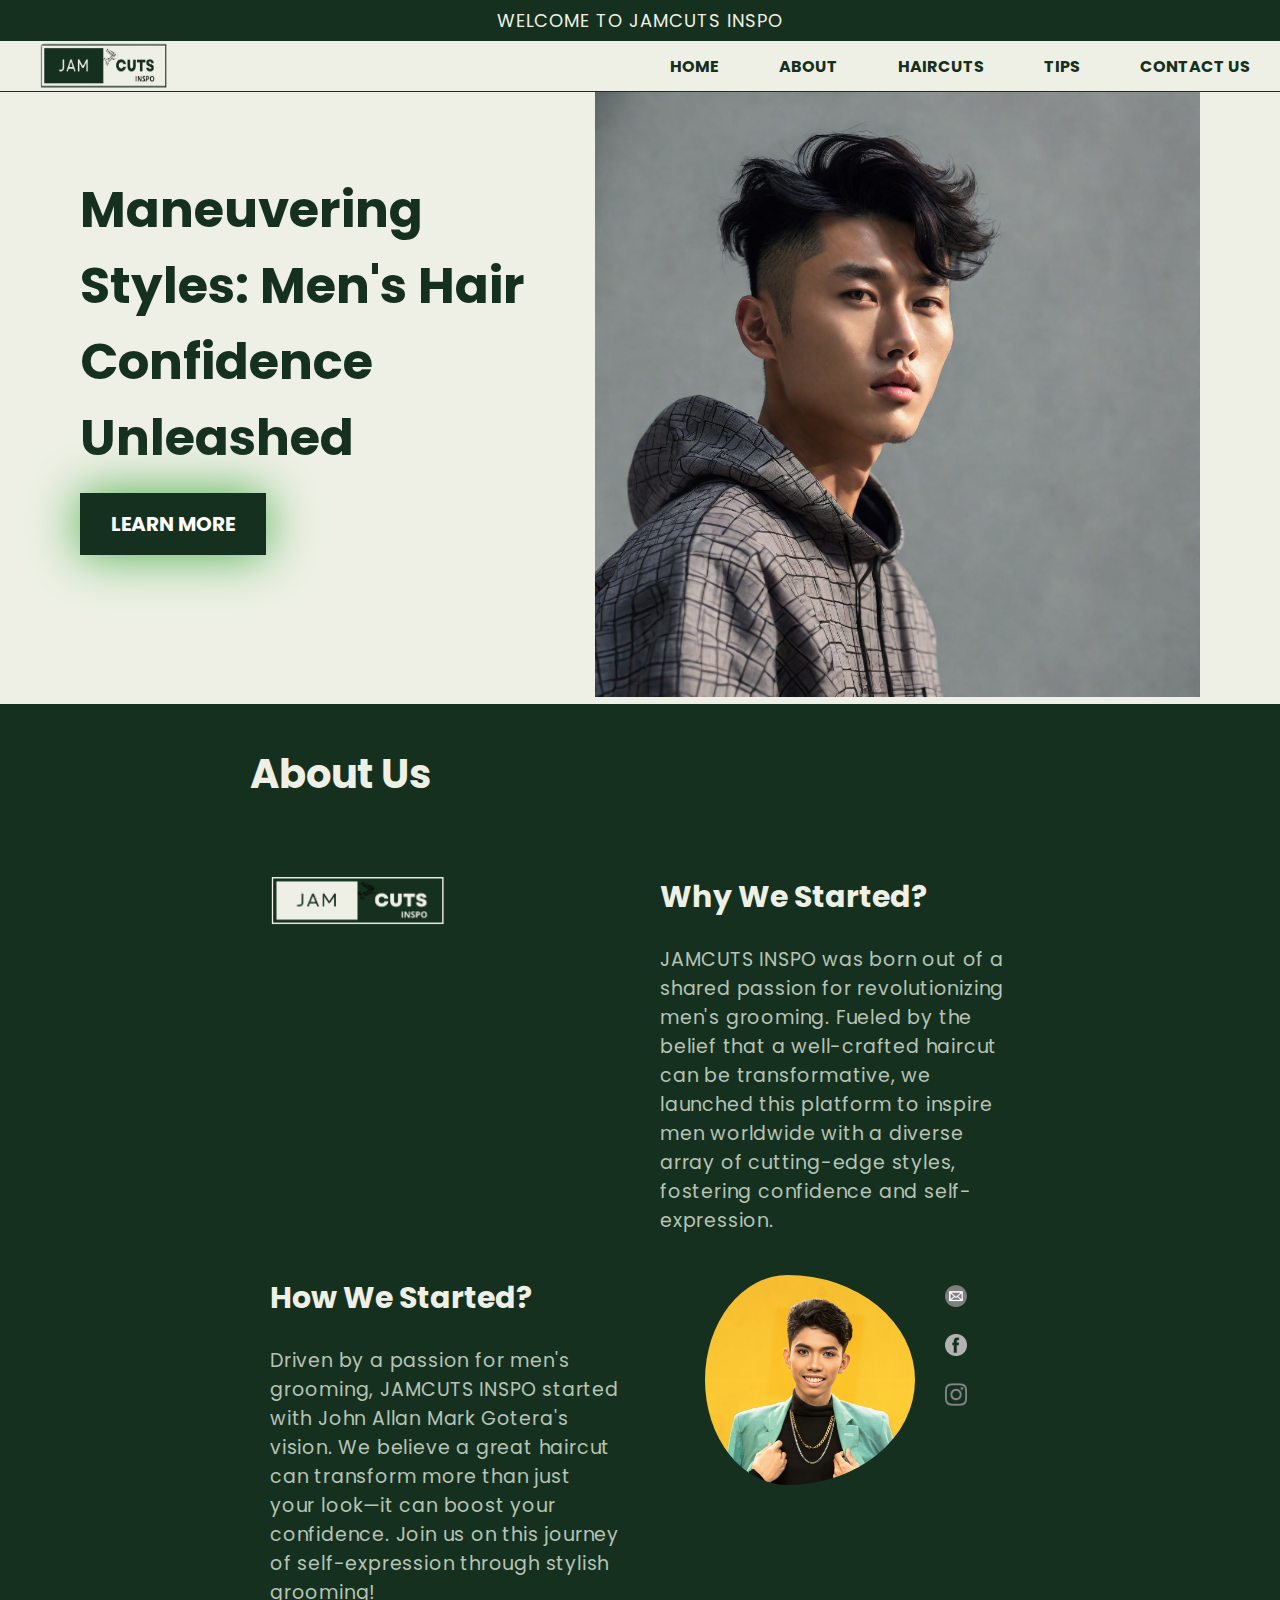
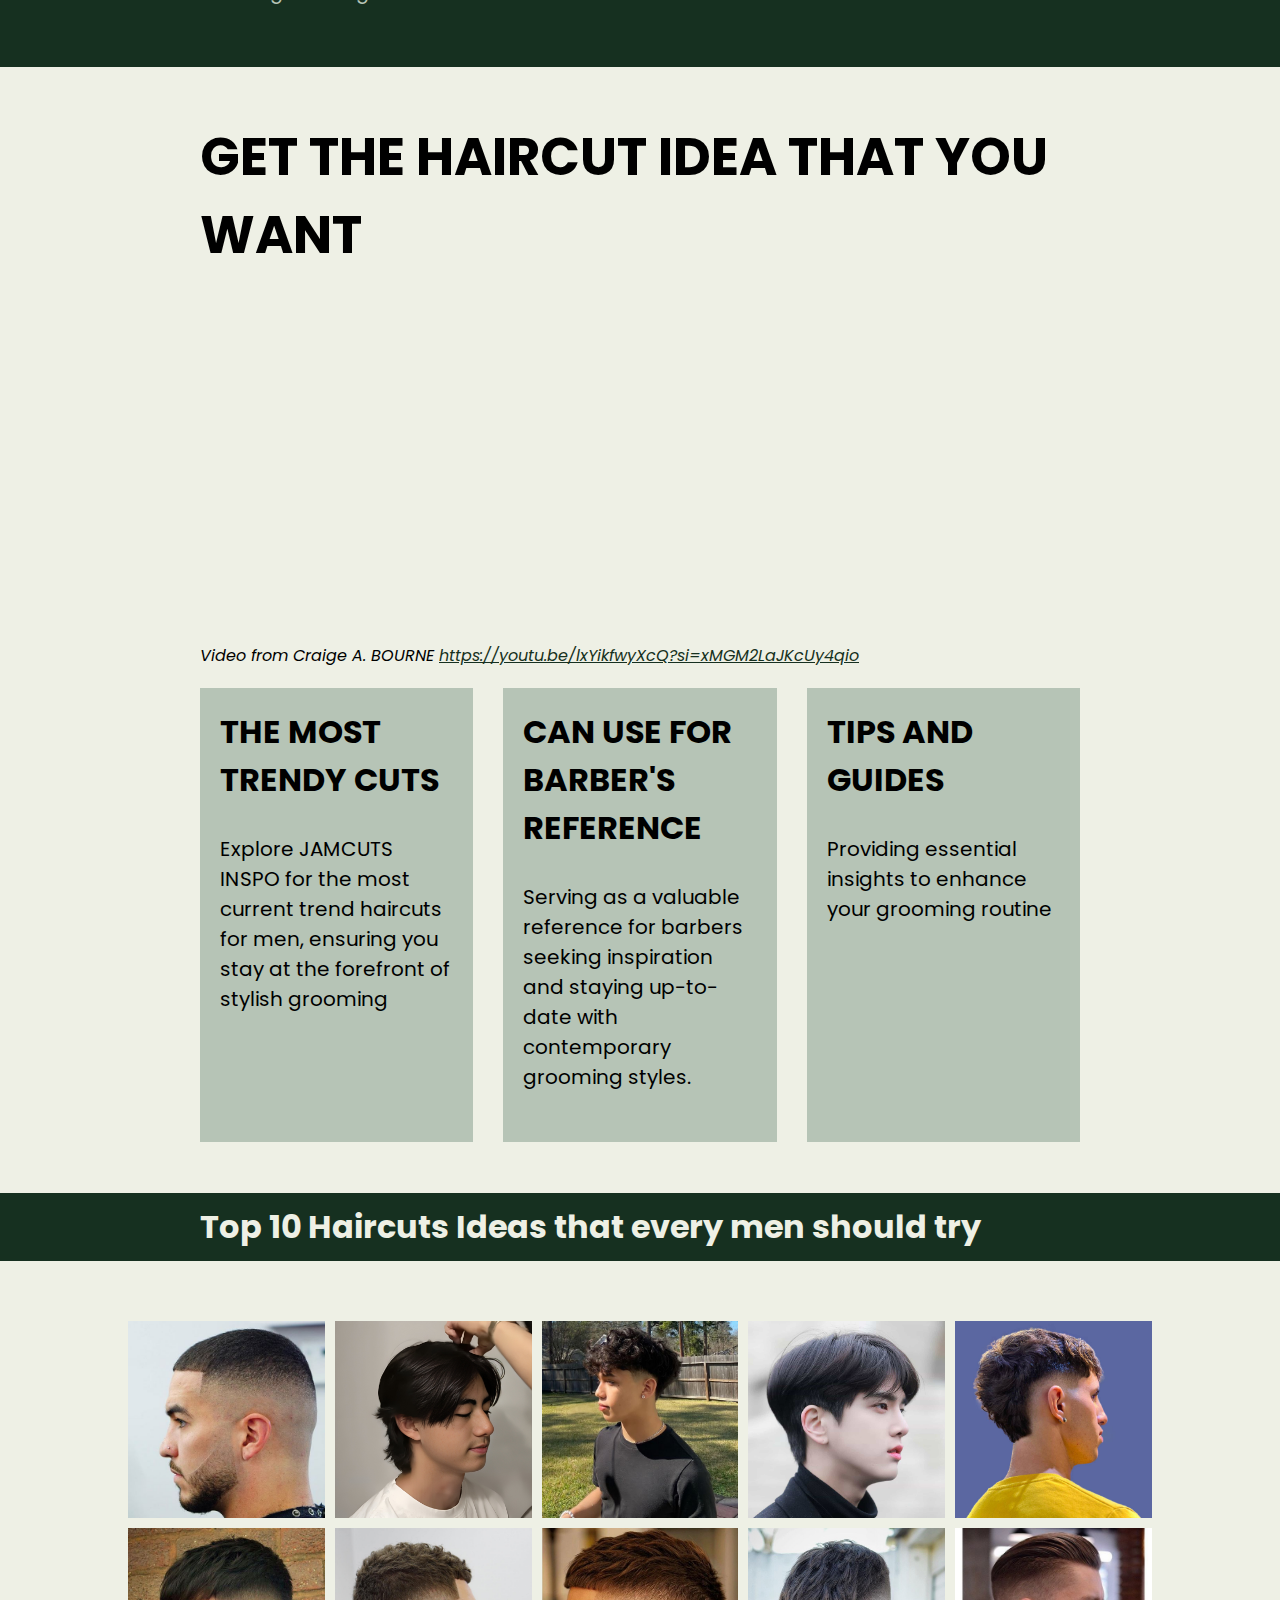
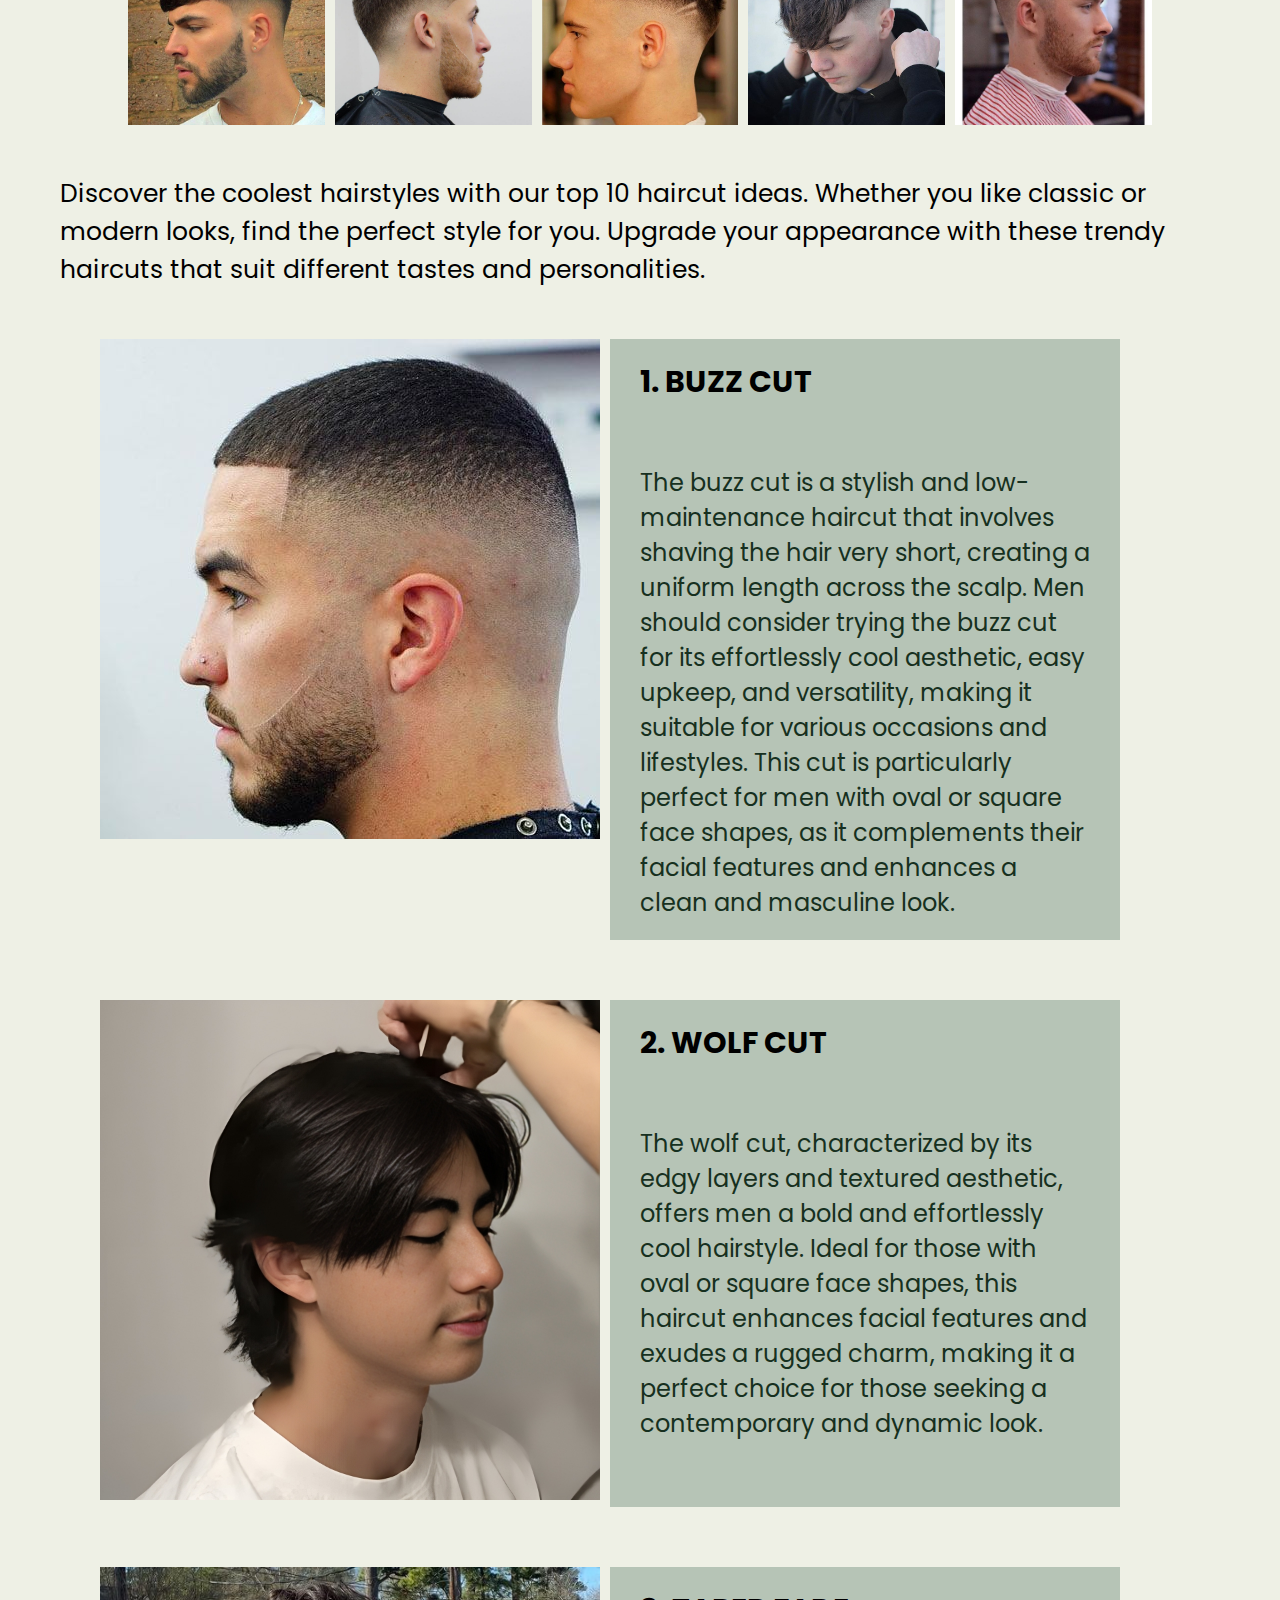
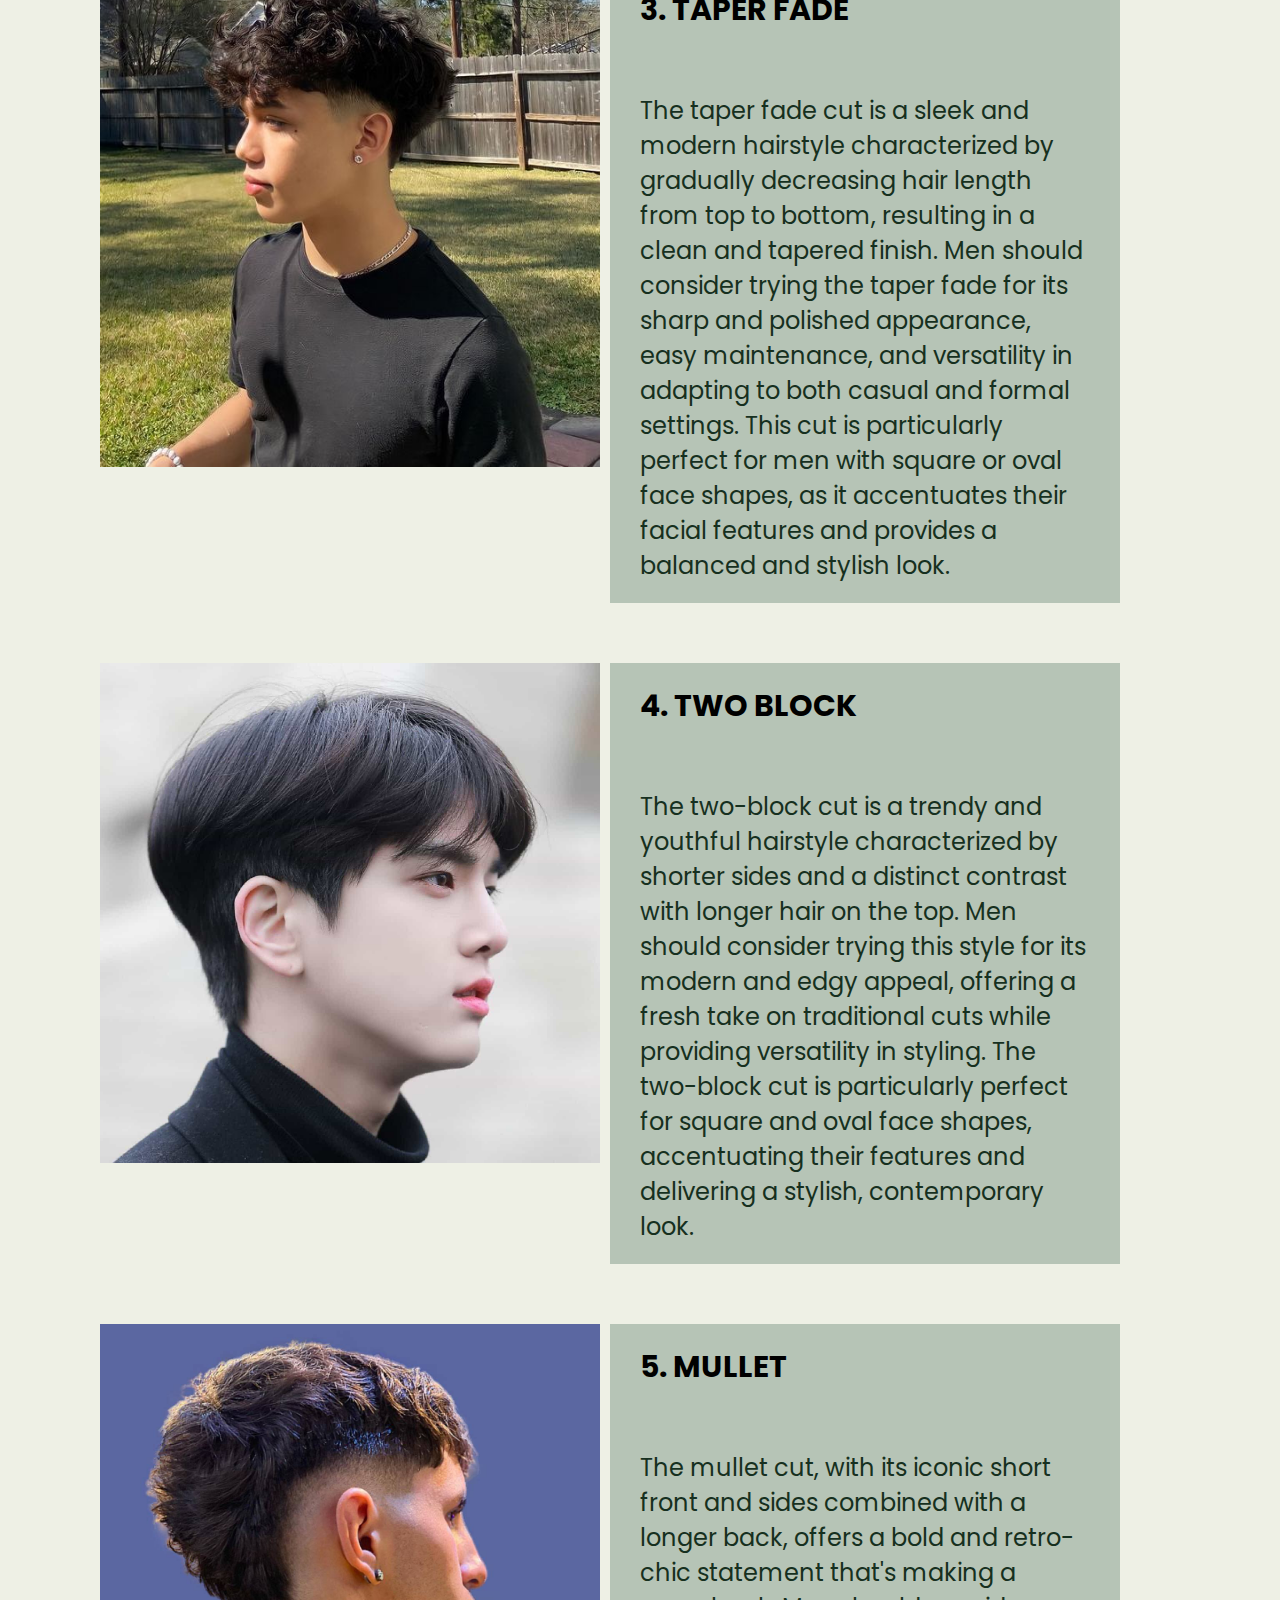
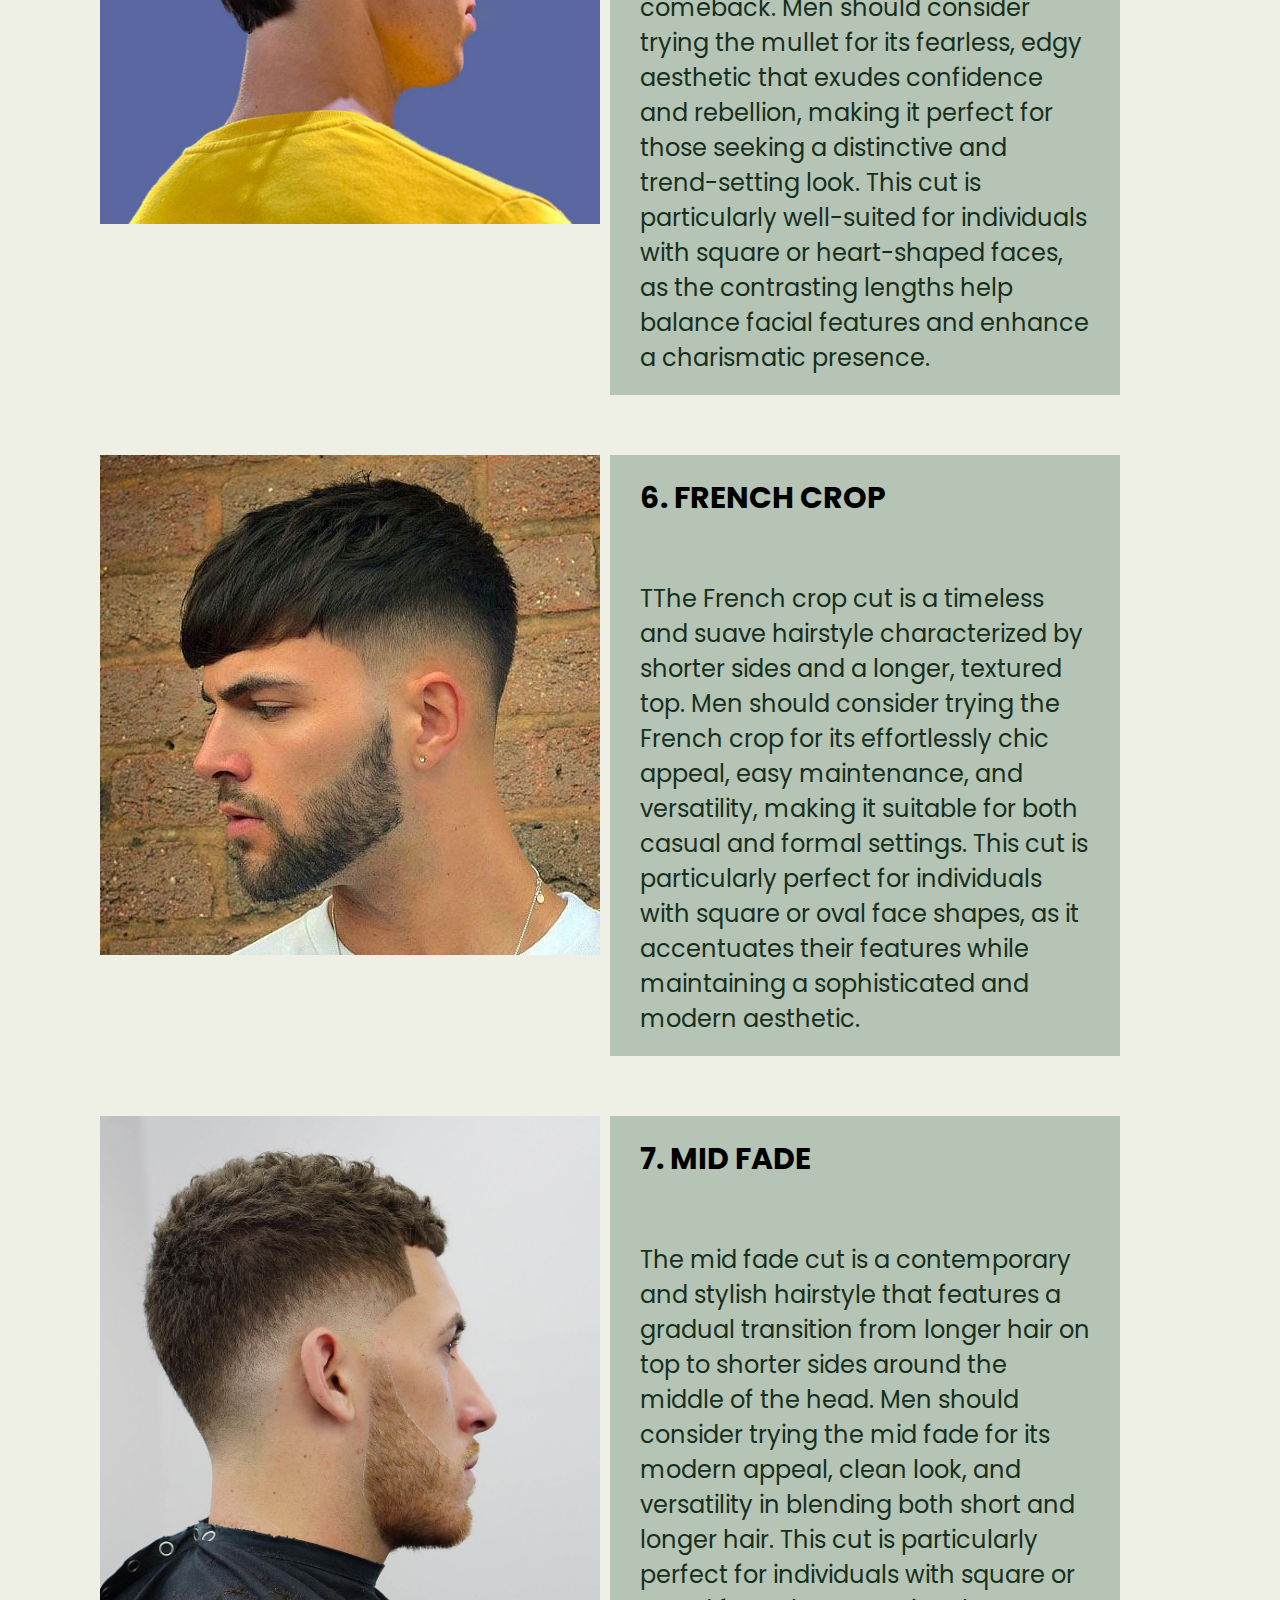
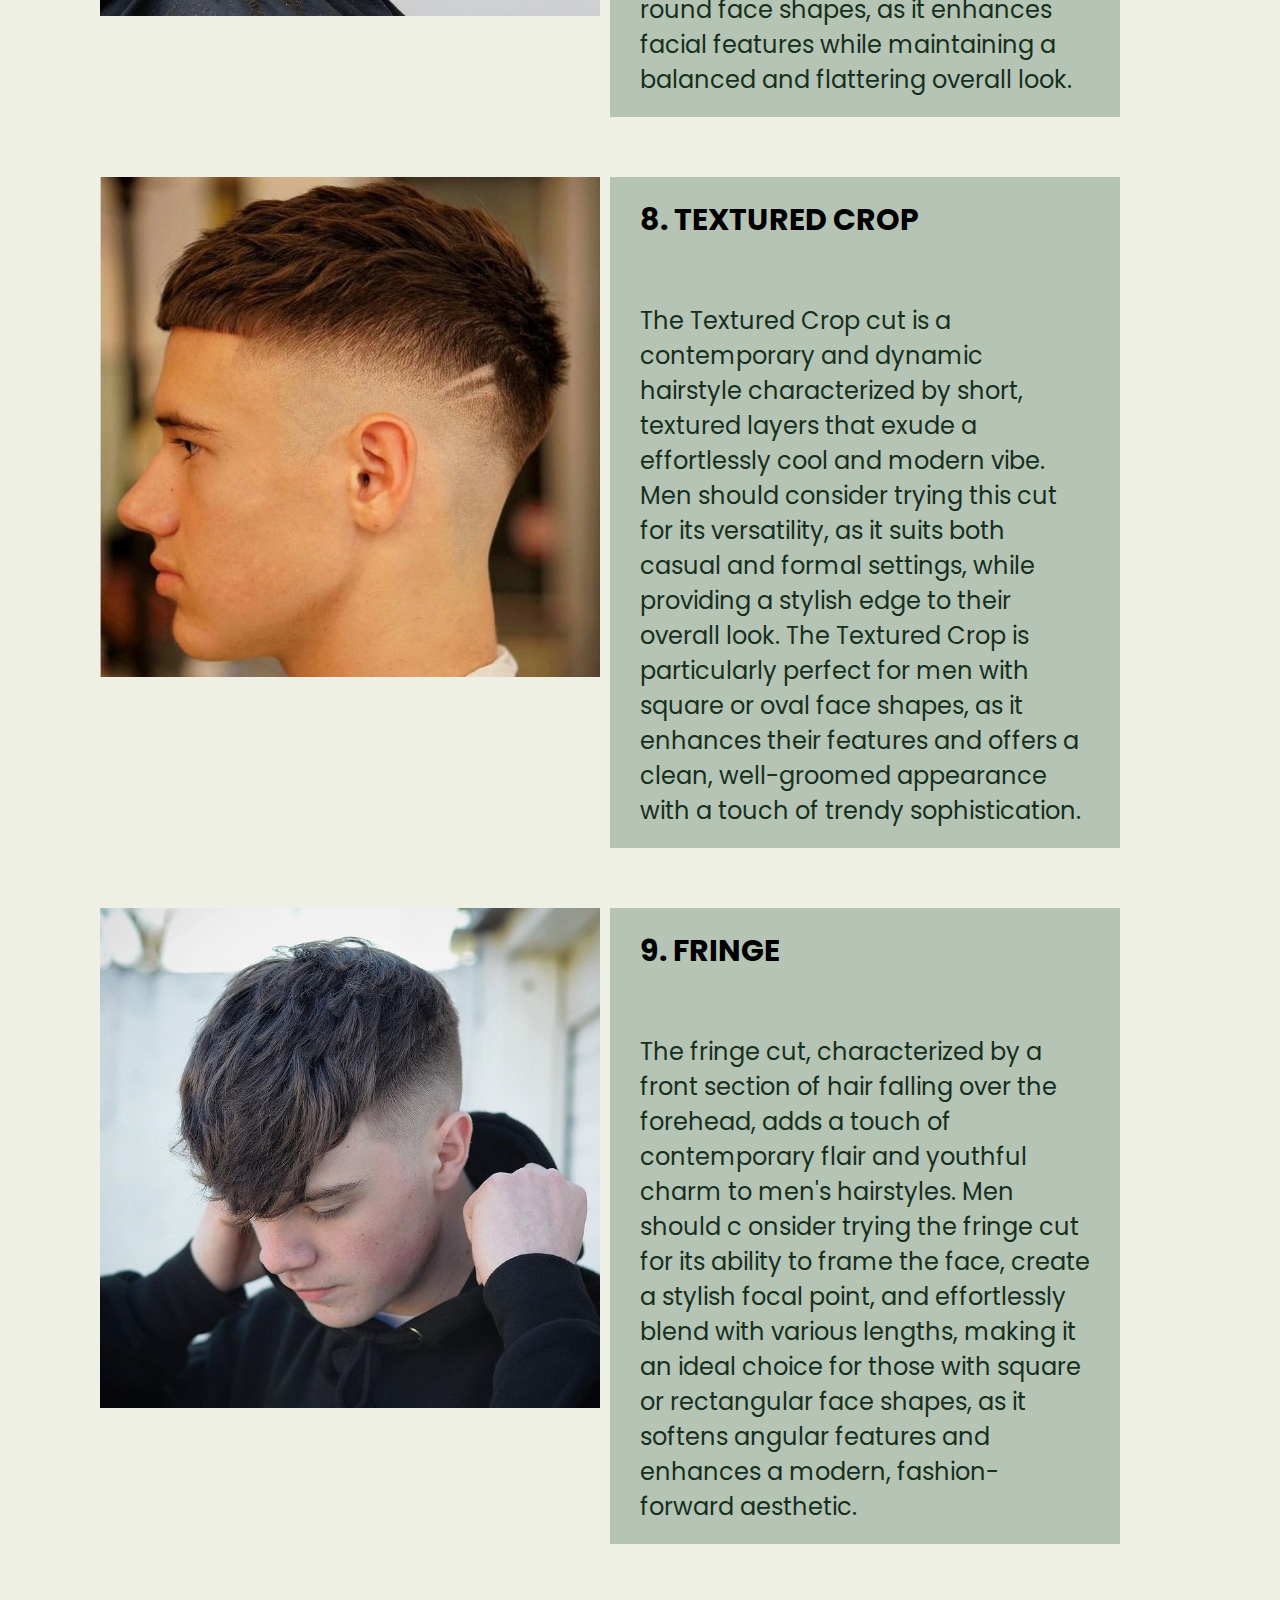
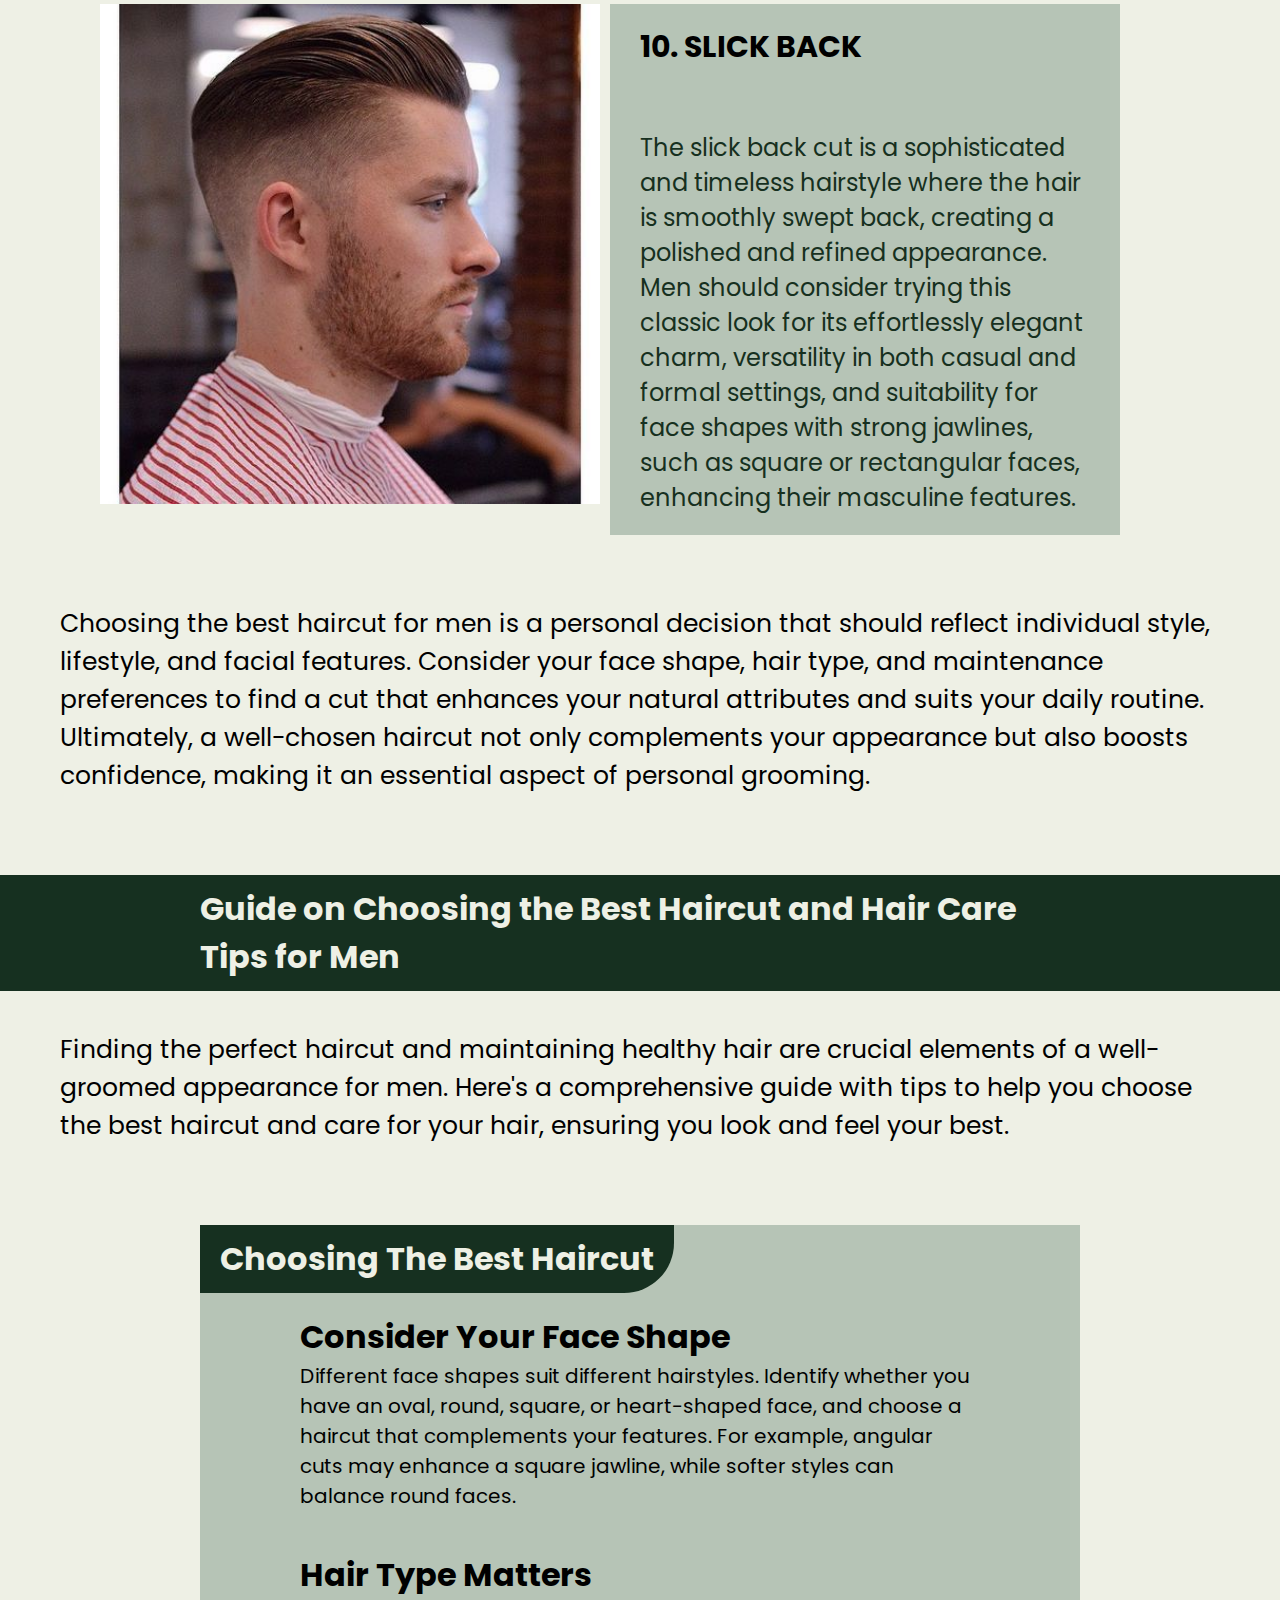
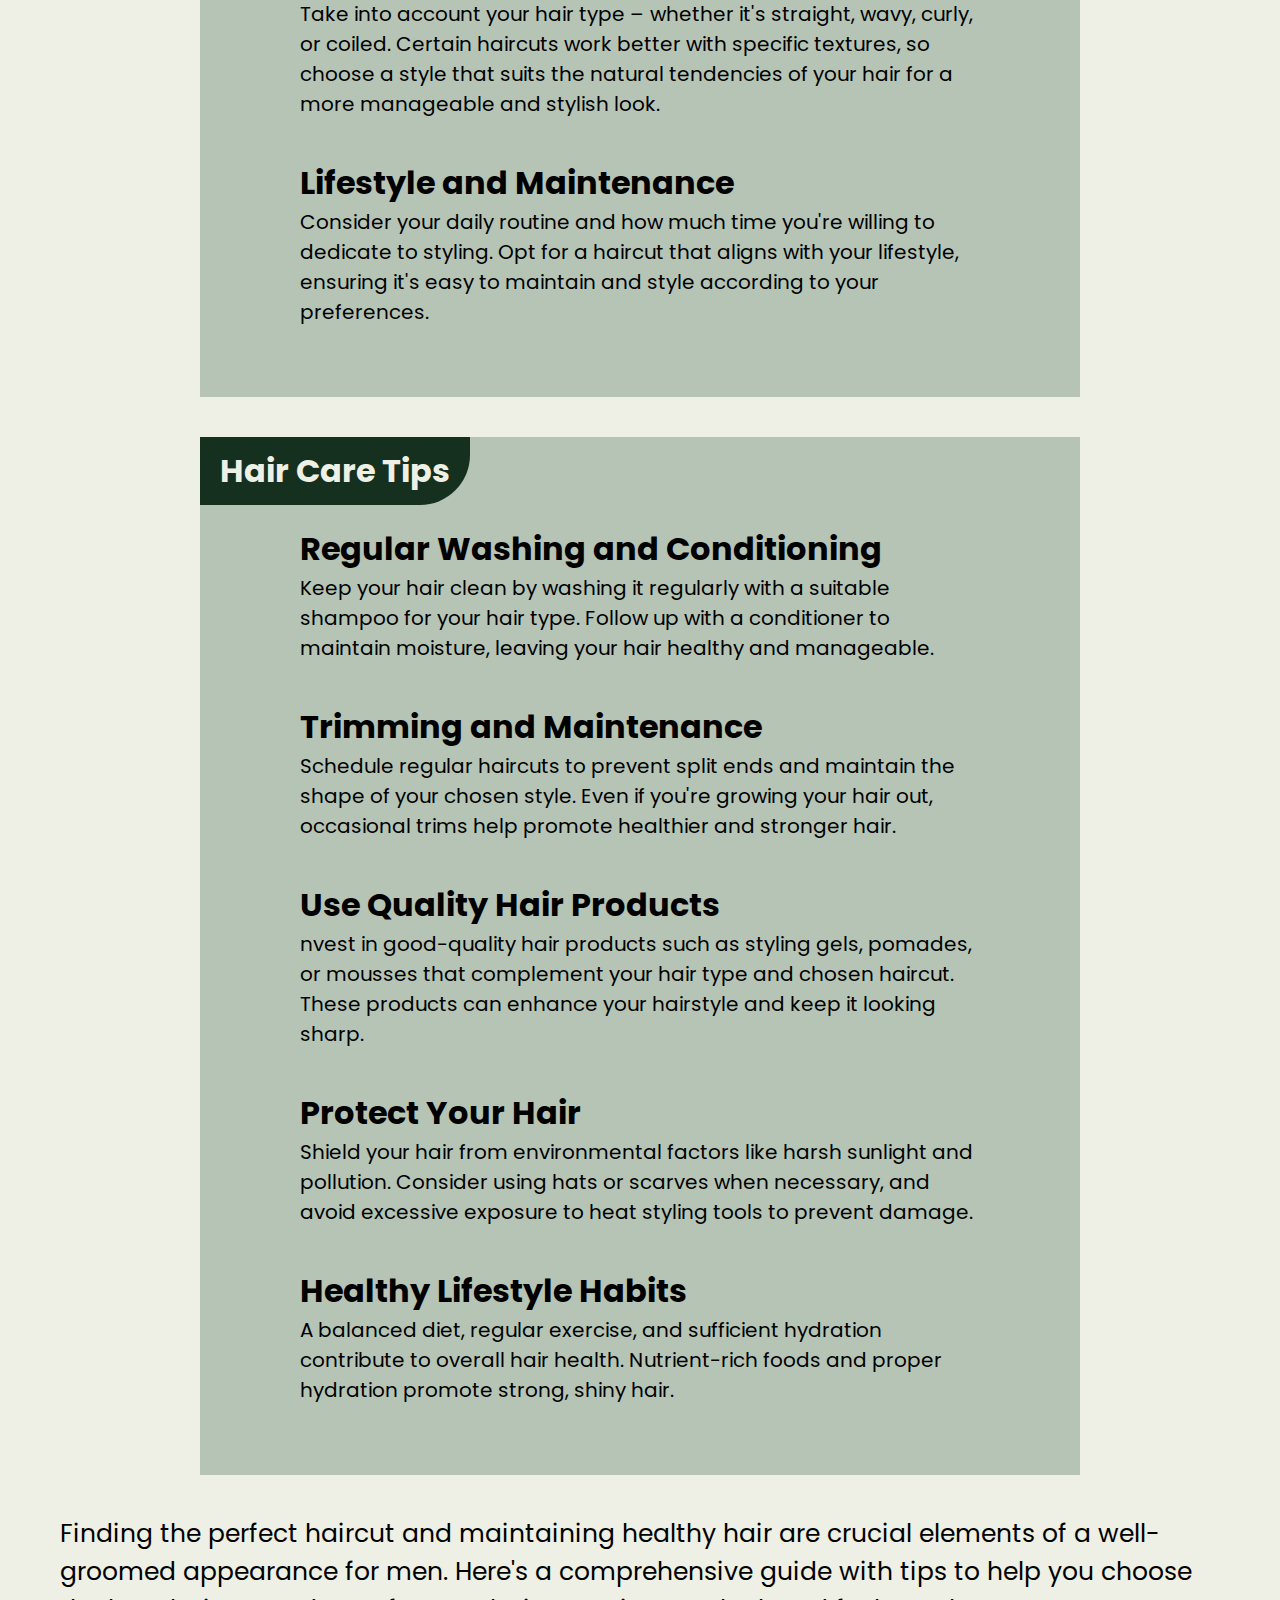
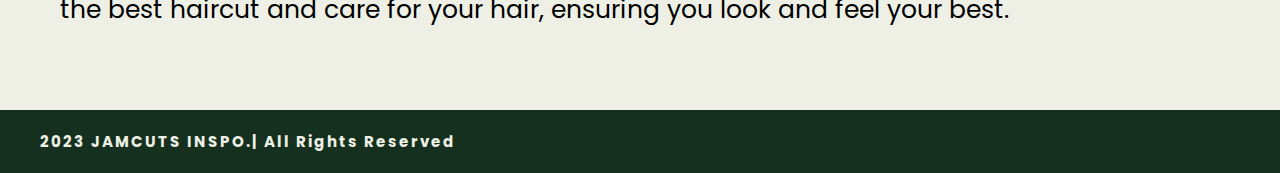
<file: index.html>
<!DOCTYPE html>
<html lang="en">
<head>
    <meta charset="UTF-8">
    <meta name="viewport" content="width=\, initial-scale=1.0">
    <title>JAMCUTS INSPO</title>
    <link rel="icon" type="image/x-icon" href="JAM_CUTS_LOGO-removebg-preview (1).png">
    <link rel="stylesheet" href="styles.css">
    <link rel="stylesheet" href="responsive.css">
    <link rel="stylesheet" href="https://cdnjs.cloudflare.com/ajax/libs/font-awesome/6.5.1/css/all.min.css">
    <link href="https://fonts.googleapis.com/css2?family=Poppins:wght@300&display=swap" rel="stylesheet">
    <script src="js.js"></script>
    
</head>
<body>

    <button id="back-to-top"><i class="fas fa-arrow-up"></i></button>
    <!--HEADER PART-->
    <div id="header">
        <div class="top-header"><h1 class="top-content">WELCOME TO JAMCUTS INSPO</h1></div>
       <nav>
        <img class="top-logo" src="JAM CUTS LOGO.png">
        
        <ul class="sidebar">
            <li onclick=hideSidebar()><a href="#"><svg xmlns="http://www.w3.org/2000/svg" height="26" viewBox="0 -960 960 960" width="26"><path d="M504-480 320-664l56-56 240 240-240 240-56-56 184-184Z"/></svg></a></li>    
            <li onclick=hideSidebar()><a href="#header">HOME</a></li>
            <li onclick=hideSidebar()><a href="#about">ABOUT</a></li>
            <li onclick=hideSidebar()><a href="#haircuts">HAIRCUTS</a></li>
            <li onclick=hideSidebar()><a href="#tips-section">TIPS</a></li>
            <li onclick=hideSidebar()><a href="contact.html">CONTACT US</a></li>
        </ul>


        <ul>
            <li class="hideOnMobile"><a href="#header">HOME</a></li>
            <li class="hideOnMobile"><a href="#about">ABOUT</a></li>
            <li class="hideOnMobile"><a href="#haircuts">HAIRCUTS</a></li>
            <li class="hideOnMobile"><a href="#tips-section">TIPS</a></li>
            <li class="hideOnMobile"><a href="contact.html">CONTACT US</a></li>
            <li onclick=showSidebar() class="menuButton"><a href="#"><svg xmlns="http://www.w3.org/2000/svg" height="26" viewBox="0 -960 960 960" width="26"><path d="M120-240v-80h720v80H120Zm0-200v-80h720v80H120Zm0-200v-80h720v80H120Z"/></svg>
            </a></li>
        </ul>
       </nav>


<!--HOME-->
    <div id="homepage">
        <div class="home-content">
            <div class="home-text">
                <h1>Maneuvering Styles: Men's Hair Confidence Unleashed
                   <br><a href="#haircuts"><button class="learnmore-button">LEARN MORE</button></a></h1>
                    
            </div>
            <div class="img-container"><img class="home-img" src="home-img.jpeg"></div>
        
        </div>
    </div>

<!--ABOUT-->
    <div id="about">
        <div class="about-container">
            <section class="about-title"><h1>About Us</h1></section>
            <div class="about-column">
                <div class="column"><img class="logo" src="Golden beard.png"></div>
                <div class="column">
                    <h1 class="content-title">Why We Started?</h1><br>
                    <p class="content-text">JAMCUTS INSPO was born out of a shared passion for revolutionizing men's grooming. 
                        Fueled by the belief that a well-crafted haircut can be transformative, we launched this platform to 
                        inspire men worldwide with a diverse array of cutting-edge styles, fostering confidence and self-expression.
                    </p>
                </div>
            </div>
        <div class="creator-container">
            <div class="creator-content">
                <div class="column">
                    <h2 class="content-title">How We Started?</h2><br>
                    <p class="content-text">Driven by a passion for men's grooming, JAMCUTS INSPO started with John Allan Mark Gotera's vision. We believe a great haircut can transform more than just your look—it can boost your confidence. Join us on this journey of self-expression through stylish grooming!</p>
                </div>
                <div class="column">
                    <div class="author-container"><img class="author-img" src="author.png">
                        <div class="social">
                        <a class="social-icon" href="mailto:jamgotera@gmail.com?"><img  src="email-icon-removebg-preview.png"></a>
                        <a class="social-icon" href="https://www.facebook.com/johnallanmark.gotera"><img  src="fb-icon-removebg-preview.png"></a>
                        <a class="social-icon" href="https://www.instagram.com/j_allanmark/"><img  src="ig-icon-removebg-preview.png"></a>
                        </div>
                    </div>
                </div>
            </div>
        </div>
            
    </div>
    
</div>

<!--AD-->
<div class="ad">
    <div class="ad-content">
        <div class="ad-title"><h1>GET THE HAIRCUT IDEA THAT YOU WANT</h1></div>
        <div class="video"><iframe width="100%" height="362" src="https://www.youtube.com/embed/IdqJRck-t9o?si=eiR90l5jRVk1MLoq" 
            title="YouTube video player" frameborder="0" allow="accelerometer; autoplay; clipboard-write; encrypted-media; gyroscope; 
            picture-in-picture; web-share" allowfullscreen></iframe>
        <p class="video-text">Video from Craige A. BOURNE <a href="https://youtu.be/lxYikfwyXcQ?si=xMGM2LaJKcUy4qio">https://youtu.be/lxYikfwyXcQ?si=xMGM2LaJKcUy4qio</a></p></div>
        <div class="row">
            <div class="ad-column">
                <h1>THE MOST TRENDY CUTS</h1>
                <p>Explore JAMCUTS INSPO for the most current trend haircuts for men, ensuring you stay at the forefront of stylish grooming</p>
            </div>
            <div class="ad-column">
                <h1>CAN USE FOR BARBER'S REFERENCE</h1>
                <p> Serving as a valuable reference for barbers seeking inspiration and staying up-to-date with contemporary grooming styles.</p>
            </div>
            <div class="ad-column">
                <h1>TIPS AND GUIDES</h1>
                <p>Providing essential insights to enhance your grooming routine</p>
            </div>
        </div>
    </div>
</div>

<!--HAIRCUTS-->
<div id="haircuts">
    <div class="haircut-title"><h1>Top 10 Haircuts Ideas that every men should try</h1></div>


    <div class="gallery-section">
        <div class="gallery-wrap">
            <div class="gallery-images">
                <div class="gallery">
                    <div class="image-section">
                        <img class="gallery-img" src="cuts/buzz cut.jpg">
                    </div>
                 <a href="#buzz-cut"><div class="caption">
                        <h3>BUZZ CUT</h3>
                    </div></a>
                </div>
                <div class="gallery">
                    <div class="image-section">
                        <img class="gallery-img" src="cuts/wolf cut.png">
                    </div>
                 <a href="#wolf-cut"> <div class="caption">
                        <h3>WOLF CUT</h3>
                    </div></a>
                </div> <div class="gallery">
                    <div class="image-section">
                        <img class="gallery-img" src="cuts/taper fade.jpg">
                    </div>
                  <a href="#taper"><div class="caption">
                        <h3>TAPER FADE</h3>
                    </div></a>
                </div> <div class="gallery">
                    <div class="image-section">
                        <img class="gallery-img" src="cuts/two block.jpg">
                    </div>
                  <a href="#two-block"><div class="caption">
                        <h3>TWO BLOCK</h3>
                    </div></a>
                </div> <div class="gallery">
                    <div class="image-section">
                        <img class="gallery-img" src="cuts/mulklet.jpg">
                    </div>
                  <a href="#mullet"><div class="caption">
                        <h3>MULLET</h3>
                    </div></a>
                </div> <div class="gallery">
                    <div class="image-section">
                        <img class="gallery-img" src="cuts/french crop.jpg">
                    </div>
                  <a href="#french-crop"><div class="caption">
                        <h3>FRENCH CROP</h3>
                    </div></a>
                </div> <div class="gallery">
                    <div class="image-section">
                        <img class="gallery-img" src="cuts/mid fade.jpg">
                    </div>
                  <a href="#mid-fade"><div class="caption">
                        <h3>MID FADE</h3>
                    </div></a>
                </div> <div class="gallery">
                    <div class="image-section">
                        <img class="gallery-img" src="cuts/textured crop.jpg">
                    </div>
                    <a href="#textured-crop"><div class="caption">
                        <h3>TEXTURED CROP</h3>
                    </div></a>
                </div> <div class="gallery">
                    <div class="image-section">
                        <img class="gallery-img" src="cuts/fringe.jpg">
                    </div>
                    <a href="#fringe"><div class="caption">
                        <h3>FRINGE</h3>
                    </div></a>
                </div> <div class="gallery">
                    <div class="image-section">
                        <img class="gallery-img" src="cuts/Slick Back.jpg">
                    </div>
                    <a href="#slick-back"><div class="caption">
                        <h3>SLICK BACK</h3>
                    </div></a>
                </div>
            </div>
        </div>
    </div>

    <div class="introduction"><p>Discover the coolest hairstyles with our top 10 haircut ideas. 
        Whether you like classic or modern looks, find the perfect style for you. Upgrade your appearance
        with these trendy haircuts that suit different tastes and personalities.</p>
    </div>


    <div class="top10-content">
        <div class="container">
            <div class="image-column">
              <img id="buzz-cut" class="top10-img" src="cuts/buzz cut.jpg" alt="buzz cut photo">
            </div>
            <div class="text-column">
              <h2>1. BUZZ CUT</h2>
              <p>The buzz cut is a stylish and low-maintenance haircut that involves shaving the
                hair very short, creating a uniform length across the scalp. Men should consider trying the buzz
                cut for its effortlessly cool aesthetic, easy upkeep, and versatility, making it suitable for various
                occasions and lifestyles. This cut is particularly perfect for men with oval or square face shapes, as it 
                complements their facial features and enhances a clean and masculine look.</p>
            </div>
        </div>

        <div class="container">
            <div class="image-column">
              <img id="wolf-cut" class="top10-img" src="cuts/wolf cut.png" alt="wolf cut photo">
            </div>
            <div class="text-column">
              <h2>2. WOLF CUT</h2>
              <p>The wolf cut, characterized by its edgy layers and textured aesthetic,
                 offers men a bold and effortlessly cool hairstyle. Ideal for those with oval 
                 or square face shapes, this haircut enhances facial features and exudes a rugged charm, 
                 making it a perfect choice for those seeking a contemporary and dynamic look.</p>
            </div>
        </div>

        <div class="container">
            <div class="image-column">
              <img id="taper" class="top10-img" src="cuts/taper fade.jpg" alt="taper fade photo">
            </div>
            <div class="text-column">
              <h2>3. TAPER FADE</h2>
              <p>The taper fade cut is a sleek and modern hairstyle characterized by gradually decreasing
                 hair length from top to bottom, resulting in a clean and tapered finish. Men should consider trying
                  the taper fade for its sharp and polished appearance, easy maintenance, and versatility in adapting to both
                   casual and formal settings. This cut is particularly perfect for men with square or oval face shapes, as it
                    accentuates their facial features and provides a balanced and stylish look.</p>
            </div>
        </div>

        <div class="container">
            <div class="image-column">
              <img id="two-block" class="top10-img" src="cuts/two block.jpg" alt="two block photo">
            </div>
            <div class="text-column">
              <h2>4. TWO BLOCK</h2>
              <p>The two-block cut is a trendy and youthful hairstyle characterized 
                by shorter sides and a distinct contrast with longer hair on the top. Men should consider 
                trying this style for its modern and edgy appeal, offering a fresh take on traditional cuts while 
                providing versatility in styling. The two-block cut is particularly perfect for square and oval face shapes, 
                accentuating their features and delivering a stylish, contemporary look.</p>
            </div>
        </div>

        <div class="container">
            <div class="image-column">
              <img id="mullet" class="top10-img" src="cuts/mulklet.jpg" alt="mullet photo">
            </div>
            <div class="text-column">
              <h2>5. MULLET</h2>
              <p>The mullet cut, with its iconic short front and sides combined with a longer back, 
                offers a bold and retro-chic statement that's making a comeback. Men should consider trying the
                 mullet for its fearless, edgy aesthetic that exudes confidence and rebellion, making it perfect for
                  those seeking a distinctive and trend-setting look. This cut is particularly well-suited for individuals
                   with square or heart-shaped faces, as the contrasting lengths help balance facial features and enhance 
                   a charismatic presence.</p>
            </div>
        </div>

        <div class="container">
            <div class="image-column">
              <img id="french-crop" class="top10-img" src="cuts/french crop.jpg" alt="french crop photo">
            </div>
            <div class="text-column">
              <h2>6. FRENCH CROP</h2>
              <p>TThe French crop cut is a timeless and suave hairstyle characterized by shorter sides and a longer, 
                textured top. Men should consider trying the French crop for its effortlessly chic appeal, easy maintenance,
                and versatility, making it suitable for both casual and formal settings. This cut is particularly perfect for 
                individuals with square or oval face shapes, as it accentuates their features while maintaining a sophisticated 
                and modern aesthetic.</p>
            </div>
        </div>

        <div class="container">
            <div class="image-column">
              <img id="mid-fade" class="top10-img" src="cuts/mid fade.jpg" alt="mid fade photo">
            </div>
            <div class="text-column">
              <h2>7. MID FADE</h2>
              <p>The mid fade cut is a contemporary and stylish hairstyle that features a gradual transition
                 from longer hair on top to shorter sides around the middle of the head. Men should consider trying
                  the mid fade for its modern appeal, clean look, and versatility in blending both short and longer hair. 
                  This cut is particularly perfect for individuals with square or round face shapes, as it enhances facial 
                  features while maintaining a balanced and flattering overall look.</p>
            </div>
        </div>

        <div class="container">
            <div class="image-column">
              <img id="textured-crop" class="top10-img" src="cuts/textured crop.jpg" alt="textured crop photo">
            </div>
            <div class="text-column">
              <h2>8. TEXTURED CROP</h2>
              <p>The Textured Crop cut is a contemporary and dynamic hairstyle characterized by short, textured layers 
                that exude a effortlessly cool and modern vibe. Men should consider trying this cut for its versatility,
                 as it suits both casual and formal settings, while providing a stylish edge to their overall look. 
                 The Textured Crop is particularly perfect for men with square or oval face shapes, as it enhances their
                  features and offers a clean, well-groomed appearance with a touch of trendy sophistication.</p>
            </div>
        </div>

        <div class="container">
            <div class="image-column">
              <img id="fringe" class="top10-img" src="cuts/fringe.jpg" alt="fringe photo">
            </div>
            <div class="text-column">
              <h2>9. FRINGE</h2>
              <p>The fringe cut, characterized by a front section of hair falling over the forehead,
                 adds a touch of contemporary flair and youthful charm to men's hairstyles. Men should c
                 onsider trying the fringe cut for its ability to frame the face, create a stylish focal 
                 point, and effortlessly blend with various lengths, making it an ideal choice for those with
                  square or rectangular face shapes, as it softens angular features and enhances a modern,
                   fashion-forward aesthetic.</p>
            </div>
        </div>

        <div class="container">
            <div class="image-column">
              <img id="slick-back" class="top10-img" src="cuts/Slick Back.jpg" alt="slick back photo">
            </div>
            <div class="text-column">
              <h2>10. SLICK BACK</h2>
              <p>The slick back cut is a sophisticated and timeless hairstyle where the hair is smoothly
                 swept back, creating a polished and refined appearance. Men should consider trying this classic
                  look for its effortlessly elegant charm, versatility in both casual and formal settings, and suitability
                   for face shapes with strong jawlines, such as square or rectangular faces, enhancing their masculine features.</p>
            </div>
        </div>
    </div>
    <div class="conclusion"><p>Choosing the best haircut for men is a personal decision that should reflect individual style, lifestyle, 
    and facial features. Consider your face shape, hair type, and maintenance preferences to find a cut that enhances your natural 
    attributes and suits your daily routine. Ultimately, a well-chosen haircut not only complements your appearance but also boosts 
    confidence, making it an essential aspect of personal grooming.</p>
    </div>
</div>

<!--TIPS-->
<div id="tips-section">
    <div class="tips-title"><h1>Guide on Choosing the Best Haircut and Hair Care Tips for Men</h1></div>
    <div class="tips-intro"><p>Finding the perfect haircut and maintaining healthy hair are crucial elements of a well-groomed appearance
         for men. Here's a comprehensive guide with tips to help you choose the best haircut and care for your hair, ensuring you look and 
         feel your best.
        </p>
    </div>

    <div class="haircut-tips">
        <div class="hc-tips-title"><h1>Choosing The Best Haircut</h1></div>

        <div class="hc-tips-content">
            <h1>Consider Your Face Shape</h1>
            <p>Different face shapes suit different hairstyles. Identify whether you have an oval, round, square, or heart-shaped face, 
                and choose a haircut that complements your features. For example, angular cuts may enhance a square jawline, while softer 
                styles can balance round faces.
            </p>
        </div>

        <div class="hc-tips-content">
            <h1>Hair Type Matters</h1>
            <p>Take into account your hair type – whether it's straight, wavy, curly, or coiled.
                Certain haircuts work better with specific textures, so choose a style that suits 
                the natural tendencies of your hair for a more manageable and stylish look.</p>
        </div>

        <div class="hc-tips-content">
            <h1>Lifestyle and Maintenance</h1>
            <p>Consider your daily routine and how much time you're willing to dedicate to styling.
                Opt for a haircut that aligns with your lifestyle, ensuring it's easy to maintain and style 
                according to your preferences.
            </p>
        </div>

    </div>

    <div class="haircut-tips">
        <div class="hc-tips-title"><h1>Hair Care Tips</h1></div>

        <div class="hc-tips-content">
            <h1>Regular Washing and Conditioning</h1>
            <p>Keep your hair clean by washing it regularly with a suitable shampoo for your hair type.
                Follow up with a conditioner to maintain moisture, leaving your hair healthy and manageable.
            </p>
        </div>

        <div class="hc-tips-content">
            <h1>Trimming and Maintenance</h1>
            <p>Schedule regular haircuts to prevent split ends and maintain the shape of your chosen style.
                Even if you're growing your hair out, occasional trims help promote healthier and stronger hair.
            </p>
        </div>

        <div class="hc-tips-content">
            <h1>Use Quality Hair Products</h1>
            <p>nvest in good-quality hair products such as styling gels, pomades, or mousses that complement your 
                hair type and chosen haircut. These products can enhance your hairstyle and keep it looking sharp.
            </p>
        </div>

        <div class="hc-tips-content">
            <h1>Protect Your Hair</h1>
            <p>Shield your hair from environmental factors like harsh sunlight and pollution. Consider using hats
                or scarves when necessary, and avoid excessive exposure to heat styling tools to prevent damage.
            </p>
        </div>

        <div class="hc-tips-content">
            <h1>Healthy Lifestyle Habits</h1>
            <p>A balanced diet, regular exercise, and sufficient hydration contribute to overall hair health. 
                Nutrient-rich foods and proper hydration promote strong, shiny hair.
            </p>
        </div>
    </div>

    <div class="tips-conclusion"><p>Finding the perfect haircut and maintaining healthy hair are crucial elements of a well-groomed appearance
        for men. Here's a comprehensive guide with tips to help you choose the best haircut and care for your hair, ensuring you look and 
        feel your best.
       </p>
   </div>
</div>


<div class="footer"><h1>2023 JAMCUTS INSPO.| All Rights Reserved</h1></div>

</body>
</html>
</file>
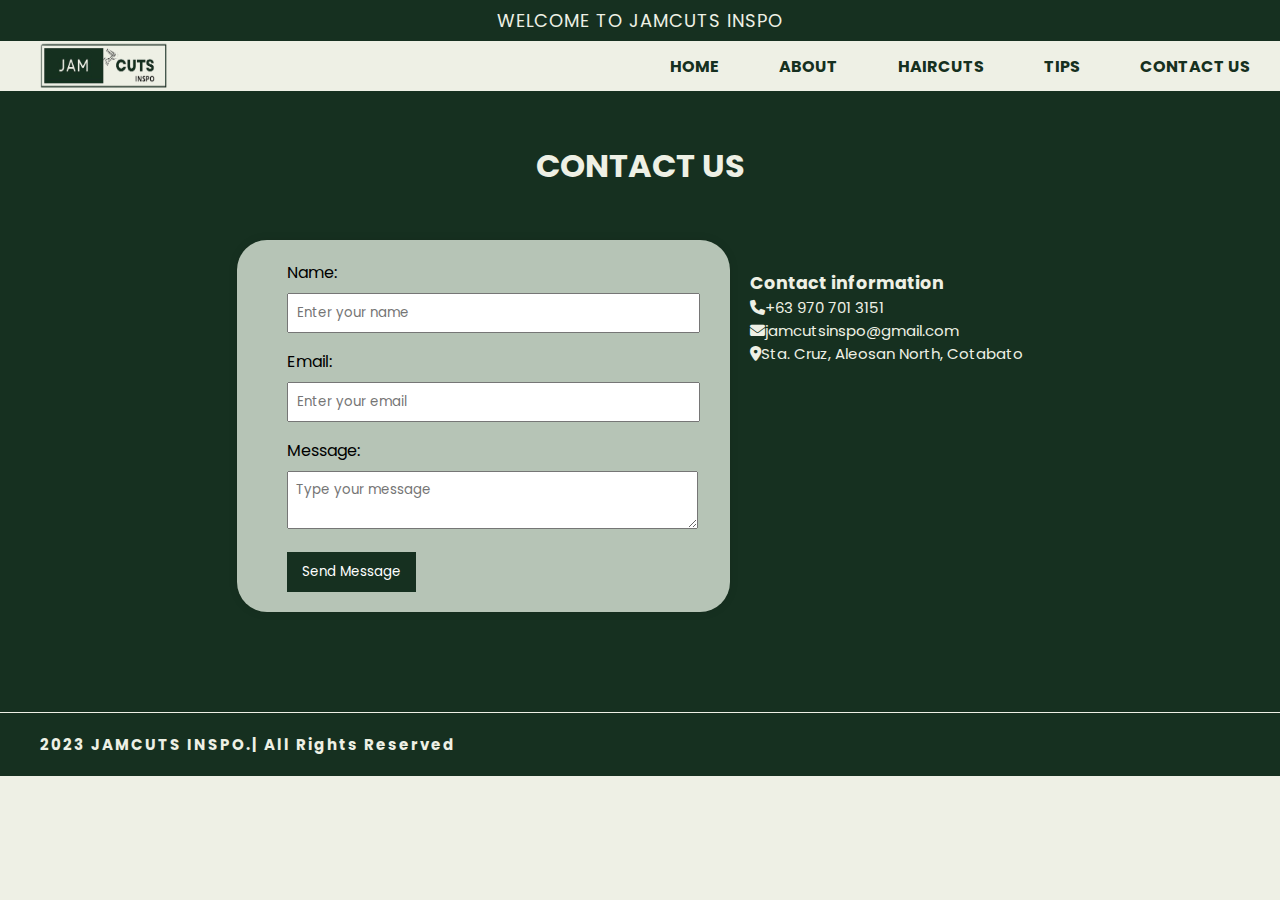
<file: contact.html>
<!DOCTYPE html>
<html lang="en">
<head>
    <meta charset="UTF-8">
    <meta name="viewport" content="width=device-width, initial-scale=1.0">
    <title>JAMCUTS INSPO</title>
    <link rel="stylesheet" href="styles.css">
    <link rel="stylesheet" href="https://cdnjs.cloudflare.com/ajax/libs/font-awesome/6.5.1/css/all.min.css">
    <link href="https://fonts.googleapis.com/css2?family=Poppins:wght@300&display=swap" rel="stylesheet">
    <script src="js.js"></script>
    <link rel="stylesheet" href="responsive.css">
</head>
<body>
    <div id="header">
        <div class="top-header"><h1 class="top-content">WELCOME TO JAMCUTS INSPO</h1></div>
       <nav>
        <img class="top-logo" src="JAM CUTS LOGO.png">
        
        <ul class="sidebar">
            <li onclick=hideSidebar()><a href="#"><svg xmlns="http://www.w3.org/2000/svg" height="26" viewBox="0 -960 960 960" width="26"><path d="M504-480 320-664l56-56 240 240-240 240-56-56 184-184Z"/></svg></a></li>    
            <li onclick=hideSidebar()><a href="index.html#header">HOME</a></li>
            <li onclick=hideSidebar()><a href="index.html#about">ABOUT</a></li>
            <li onclick=hideSidebar()><a href="index.html#haircuts">HAIRCUTS</a></li>
            <li onclick=hideSidebar()><a href="index.html#tips-section">TIPS</a></li>
            <li onclick=hideSidebar()><a href="index.html#contact-page">CONTACT US</a></li>
        </ul>


        <ul>
            <li class="hideOnMobile"><a href="index.html#header">HOME</a></li>
            <li class="hideOnMobile"><a href="index.html#about">ABOUT</a></li>
            <li class="hideOnMobile"><a href="index.html#haircuts">HAIRCUTS</a></li>
            <li class="hideOnMobile"><a href="index.html#tips-section">TIPS</a></li>
            <li class="hideOnMobile"><a href="index.html#contact-page">CONTACT US</a></li>
            <li onclick=showSidebar() class="menuButton"><a href="#"><svg xmlns="http://www.w3.org/2000/svg" height="26" viewBox="0 -960 960 960" width="26"><path d="M120-240v-80h720v80H120Zm0-200v-80h720v80H120Zm0-200v-80h720v80H120Z"/></svg>
            </a></li>
        </ul>
       </nav>

     
    </div>
<div id="contact-page">
  <div class="contact-us"><h3>CONTACT US</h3></div>
    <div class="contact">
        <div class="contact-container">
            <div class="contact-form">
                <label for="name">Name:</label>
                <input type="text" id="name" placeholder="Enter your name" onkeydown="handleKeyPress(event, 'email')">

                <label for="email">Email:</label>
                <input type="email" id="email" placeholder="Enter your email" onkeydown="handleKeyPress(event, 'message')">

                <label for="message">Message:</label>
                <textarea id="message" placeholder="Type your message"></textarea>

                <button onclick="sendMessage()">Send Message</button>

                <div id="confirmation" class="confirmation">
                <p>Message sent!</p>
                <button onclick="closeConfirmation()">Close</button>
                </div>        
            </div>

            <div class="contact-info">
                <h3>Contact information</h3>
                <a href="tel:+09707013151"><p><i class="fas fa-phone"></i>+63 970 701 3151</p></a>
                <a href="mailto:jamgotera@gmail.com"><p><i class="fas fa-envelope"></i>jamcutsinspo@gmail.com</p></a>
                <p><i class="fas fa-map-marker-alt"></i>Sta. Cruz, Aleosan North, Cotabato</p>
            </div>
        </div>
    </div>


    <div class="footer"><h1>2023 JAMCUTS INSPO.| All Rights Reserved</h1></div>

</body>
</html>
</file>
<file: styles.css>
*{
    margin: 0;
    padding: 0;
    font-family: Poppins;
}

body{
    background-color: #EEF0E5;
}

#back-to-top {
    z-index: 1;
    display: none;
    position: fixed;
    bottom: 20px;
    right: 20px;
    background-color: #163020;
    border: #EEF0E5 1px solid;
    color: #fff;
    border-radius: 5px;
    padding: 10px 15px;
    font-size: 16px;
    cursor: pointer;
    box-shadow: 0 0 10px #EEF0E5;
    transition: background-color 0.3s, color 0.3s;
}

#back-to-top:hover {
    background-color: #EEF0E5;
    color: #163020;
    border: #163020 1px solid;
    box-shadow: 0 0 10px #163020 ;
}

.top-content{
    color: #EEF0E5;
    background-color: #163020;
    text-align: center;
    font-size: 18px;
    padding: 7px 0;
    font-weight: 400;
    font-family: poppins;
    letter-spacing: 1px;
}

nav {
    width: 100%;
    display: flex;
    border-bottom: #163020 solid 1px;
}

.top-logo{
    width: 10%;
    padding-left: 40px;
}

nav ul{
    width: 100%;
    list-style: none;
    display: flex;
    justify-content: flex-end;
    align-items: center;
}

nav li{
    height: 50px;
}

nav a{
    height: 100%;
    padding: 0 30px;
    text-decoration: none;
    display: flex;
    align-items: center;
    color: #163020;
    font-weight: bold;
}

nav a:hover{
    background-color: #B6C4B6;
    border-radius: 50px;
}

.sidebar{
    position: fixed;
    top: 0;
    right: 0;
    height: 100vh;
    width: 250px;
    z-index: 999;
    background-color: #EEF0E5;
    box-shadow: -10px 0 10px rgba(0,0,0,0.1);
    display: none;
    flex-direction: column;
    align-items: flex-start;
    justify-content: flex-start;
}

.menuButton{
    display: none;
}

.sidebar li{
    width: 100%;
}
.sidebar a{
    width: 100%;
}

.sidebar a:hover{
    border-radius: 0;
}



/*HOMEPAGE*/
.home-content{
    margin: 0 80px;
    display: flex;
    z-index: 0;
    text-align: center;
    justify-content: center;
}

.home-text{
    color: #163020;
    text-align: left;
}

.home-text h1{
    padding-top: 80px;
    font-size: 50px;
}

.home-img{
    width: 605px;
    bottom: 0;
}

.learnmore-button{
    line-height: 20px;
    font-size: 20px;
    padding: 20px 30px;
    font-weight: bold;
    margin-top: 0;
    border: 1px solid #163020;
    box-shadow: 0 0 50px #4CAF50;
}

.learnmore-button:hover{
    background-color: #B6C4B6;
    color: #163020;
    border: #163020 1px solid;
    cursor: pointer;
}

/*ABOUT*/
#about{
    padding: 20px 50px;
    background-color: #163020;
}

.about-container{
    margin: 20px 200px;
}

.about-title h1{
    color: #EEF0E5;
    font-size: 40px;
    margin-bottom: 50px;
}

.logo{
    width: 50%;
    padding: 0;
}

.column{
    flex: 1;
    padding: 20px;
    box-sizing: border-box;
}
.about-column{
    display: flex;
}

.about-content{
    padding-left: 70px;
    align-items: center;
    float: right;
}
.content-title {
    color: #EEF0E5;
    font-size: 30px;

}
.content-text {
    color: #B6C4B6;
    font-size: 19px;
    letter-spacing: .8px;
}

.about-img{
    width: 50%;
}

.creator-content{
    display: flex;
    
}

.author-img{
    width: 60%;
    border-radius:50%;
    padding-left: 45px;
}

.social-icon{
   display: inherit;
   padding: 0 20px;
}

.social-icon img{
    width: 40%;
    padding:  10px;
}

.author-container{
    display: flex;
}


/*AD*/
.video{
    width: 100%;
    align-items: center;
}

.video-text{
    font-style: italic;
}

.video-text a{
    color: #163020;
}

.ad-content{
    padding: 4% 200px;
}

.row {
    display: flex;
    justify-content: space-between;
    margin: 0 -15px; /* Add negative margin to counteract padding on columns */
}

.ad-column {
    flex: 0 0 calc(33.333% - 30px); 
    margin: 0 15px;
    box-sizing: border-box;
    background-color: #B6C4B6;
    padding: 20px; 
    margin-top: 20px;
}

.ad-column p{
    padding: 30px 0;
    font-size: 20px;
}

.ad-title{
    font-size: 26px;
}

/*HAIRCUTS*/

.haircut-title{
    padding: 10px 200px;
    background-color: #163020;
    color: #EEF0E5;
}

.gallery-img{
    width: 100%;
    display: block;
}

.gallery-section{
    width: 100%;
    margin-bottom: 50px;
}

.gallery-section .gallery-wrap{
    padding-top: 10px;
}

.gallery-section .gallery-wrap .gallery-images{
    width: 80%;
    margin: 0 auto;
    padding-top: 50px;
    display: grid;
    grid-template-columns: repeat(5, 1fr);
    grid-gap: 10px;
}

.gallery-section .gallery-wrap .gallery-images .gallery{
    width: 100%;
    position: relative;
}

.gallery-section .gallery-wrap .gallery-images .gallery .image-section{
    width: 100%;
}

.gallery-section .gallery-wrap .gallery-images .gallery .caption{
    width: 100%;
    height: 100%;
    position: absolute;
    top: 0;
    left: 0;
    cursor: pointer;
    display: flex;
    justify-content: center;
    align-items: center;
    text-align: center;
    flex-direction: column;
    background: rgba(0,0,0,0.5);
    color: #EEF0E5;
    opacity: 0;
    transition: opacity 0.30s;
}

.gallery-section .gallery-wrap .gallery-images .gallery .caption a{
    text-decoration: none;
    color: #EEF0E5;
}

.gallery-section .gallery-wrap .gallery-images .gallery .caption:hover{
    opacity: 1;
}

.top10-content{
    align-items: center;
    justify-content: center;
}

.introduction{
    font-size: 25px;
    margin: 20px 60px;
}

.container {
    display: flex;
    padding: 30px 100px;
  }
  
  .image-column {
    flex: 0 0 calc(50% - 30px);
  }
  
  .text-column {
    flex: 0 0 calc(50% - 30px);
    padding: 20px 30px;
    box-sizing: border-box;
    background-color: #B6C4B6;
  }
  
  .text-column h2 {
    color: black; 
    font-size: 30px;

  }
  
  .text-column p {
    color: #163020;
    font-size: 24px;
    padding-top: 60px;
  }

  .top10-img{
    width: 500px;
    justify-content: center;
  }

  .conclusion{
    font-size: 25px;
    margin: 40px 60px;
    padding-bottom: 40px;
    
  }

/*TIPS*/
.tips-title{
    padding: 10px 200px;
    background-color: #163020;
    color: #EEF0E5;
}

.tips-intro{
    font-size: 25px;
    margin: 40px 60px;
    padding-bottom: 40px; 
}

.haircut-tips{
    margin: 40px 200px;
    background-color: #B6C4B6;
    padding-bottom: 50px;
}

.hc-tips-content{
    padding: 20px 100px;
}

.hc-tips-title h1{
    padding: 10px 20px;
    background-color: #163020;
    width: fit-content;
    color: #EEF0E5;
    border-radius: 0 0 50px 0;
}

.hc-tips-content p{
    font-size: 20px;
}

.tips-conclusion{
    font-size: 25px;
    margin: 40px 60px;
    padding-bottom: 40px; 
}

/*contact*/
#contact-page{
    background-color: #163020;
}

.contact-us{
    text-align: center;
    padding: 50px;
    color: #EEF0E5;
}

.contact-us h3{
    font-size: 2em;
}

.contact{
    display: flex;
    align-items: center;
    justify-content: center;
    width: 100%;
    padding-bottom: 100px;
}

.contact-container{
    display: flex;
}

.contact-form {
    background-color: #B6C4B6;
    width: 100%;
    max-width: fit-content;
    border-radius: 30px;
    padding: 20px 50px;
    box-shadow: 0 0 10px rgba(0, 0, 0, 0.1);
    
}
.contact-info{
    color: #EEF0E5;
    padding: 30px 20px;
    font-size: 15px;
}

.contact-info a{
    text-decoration: none;
    color: #EEF0E5;
}


label {
    display: block;
    margin-bottom: 8px;
}

input,
textarea {
    width: 100%;
    padding: 8px;
    margin-bottom: 16px;
}

button {
    background-color: #163020;
    color: white;
    padding: 10px 15px;
    border: none;
    cursor: pointer;
}

.confirmation {
    display: none;
    margin-top: 20px;
    padding: 10px;
    background-color: #4CAF50;
    color: white;
}

.confirmation p {
    margin: 0;
}

.footer{
    background-color: #163020;
    padding: 20px 40px;
    border-top: 1px solid #EEF0E5;
}

.footer h1{
    font-size: 15px;
    color: #EEF0E5;
    letter-spacing: 2px;
}
</file>
<file: responsive.css>
@media(max-width: 1200px){
  .home-content{
    display: block;
    margin: 0;
  }
  .home-text h1{
    background: rgba(11, 11, 11, 0.184) url(home-img.jpeg);
    background-blend-mode: darken;
    background-repeat: no-repeat;
    background-size: cover;
    padding: 80px 30px;
    color: #EEF0E5;
    font-size: 2.5em;
    align-items: center;
    justify-content: center;
    text-shadow: 10px 2px 10px#163020;
  }
  .home-img{
    display: none;
  }

  .learnmore-button{
    background-color: #163020;
    color: #EEF0E5;
    cursor: pointer;
  }

  .learnmore-button:hover{
     background-color: #EEF0E5;
    color:  #163020;
    cursor: pointer;
  }

  /*AD*/
  .ad-content{
    padding: 4% 100px;
}


  /*ABOUT*/
   #about{
    width: auto;
   }
   .about-column{
    display: block;
   }
   .creator-content{
    display: block;
   }
   .about-container{
    margin: 20px 30px;
  }
  .author-container{
    align-items: center;
    justify-content: center;
  }


  .gallery-section .gallery-wrap .gallery-images{
    grid-template-columns: repeat(2, 1fr);
  } 

  /*HAIRCUTS*/
  .haircut-title{
    padding: 10px 100px;
  }

  .container {
    display: block;
  }

  .image-column{
    text-align: center;
  }
  .top10-img{
    width: 500px;
  }

  /*TIPS*/
  .tips-title{
    padding: 10px 60px;
  }

  .haircut-tips{
    margin: 40px 50px;
    padding-bottom: 50px;
}

}




@media(max-width: 800px){
  .hideOnMobile{
    display: none;
  }
  .menuButton{
    display: flex;
    }

  .home-content h1{
    height: 80vh;
  }

  .learnmore-button{
    font-size: 18px;
    margin-top: 50px;
  }

  /*ABOUT*/
  .about-container{
    margin: 0;
    padding: 20px 0;
  }

  /*AD*/
  .ad-content{
    padding: 30px 40px;
    align-items: center;
    justify-content: center;
  }

  .row {
    flex-direction: column;
}

  .ad{
  margin: 30px 0;
  }

  .ad-title{
  font-size: 20px;
  }

  .ad-column {
    flex: 0 0 calc(100% - 30px); 
    margin: 15px 20px; 
  }

  /*haircuts*/
  .haircut-title{
    padding: 10px 50px;
  }

  .gallery-section .gallery-wrap .gallery-images{
    grid-template-columns: repeat(4, 1fr);
  }
  .container{
    padding: 0;
    margin: 10px 30px;
  }

  .top10-img{
    width: 340px;
  }

   /*TIPS*/
   .tips-title{
    padding: 10px 20px;
  }

  .tips-intro{
    margin: 50px 20px;
  }

  .haircut-tips{
    margin: 40px 20px;
  }

  .hc-tips-content{
    padding: 20px 10px;
  }

  .tips-conclusion{
    margin: 50px 30px;
  }


  /*contact*/
  .contact-container{
    display: block;
  }

}


@media(max-width: 400px){
  .sidebar{
    width: 100%;
  }

  .author-container{
    display: flex;
  }

  .column{
    padding: 0;
    padding-top: 20px;
  }

  .author-img{
    width: 200px;
  }

  .home-text

  /*AD*/
  .ad-content{
    padding: 0;
    margin: 0 10px;
  }

  .gallery-section .gallery-wrap .gallery-images{
    grid-template-columns: repeat(2, 1fr);
  }

  .container{
    padding: 0;
    margin: 10px 20px;
  }
  .top10-img{
    width: 250px;
  }

  .introduction{
    font-size: 25px;
    margin: 20px 30px;
  }
  .conclusion{
    font-size: 25px;
    margin: 20px 30px;
    padding-bottom: 40px;
    
  }

}
@media(max-width: 250px){
  .top10-img{
    width: 100px;
  }
}
</file>
